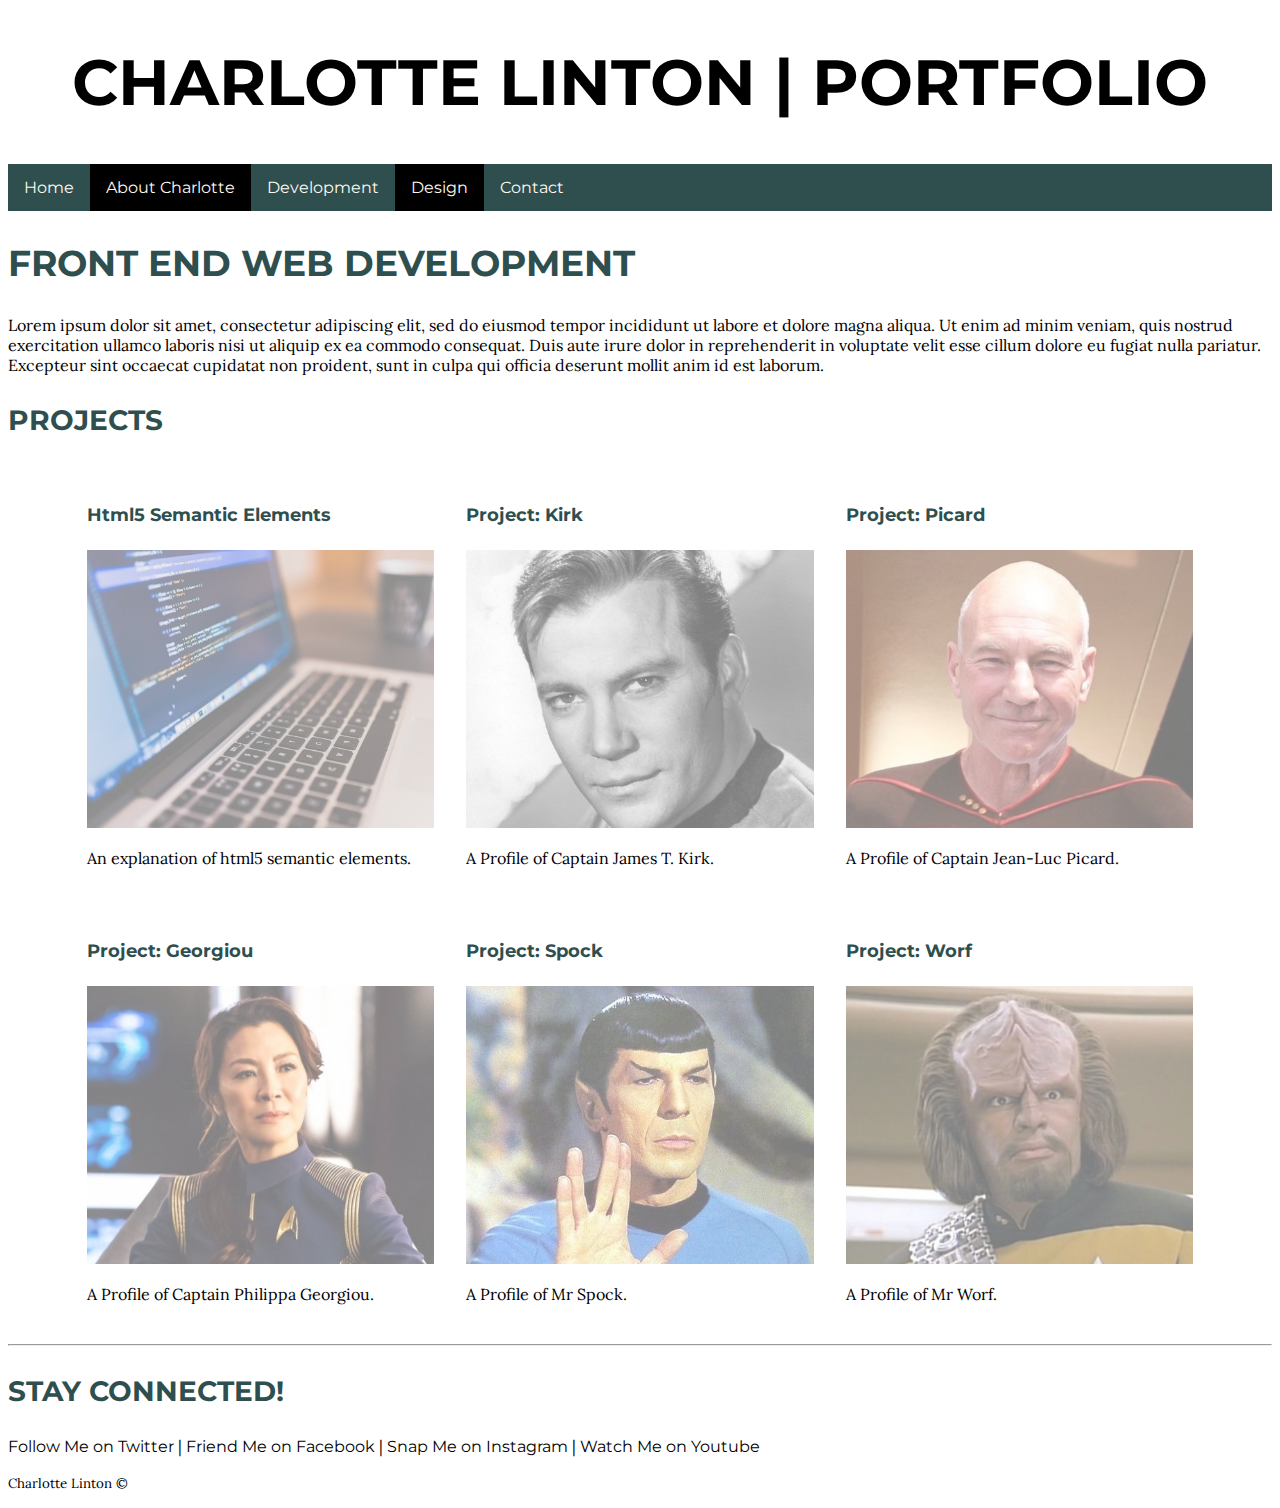
<file: index.html>
<!DOCTYPE html>

  <html lang="en">

    <head>
      <meta charset="utf-8">
      <title>Charlotte Linton | Portfolio</title>
      <link rel="stylesheet" href="https://use.fontawesome.com/releases/v5.4.2/css/all.css" integrity="sha384-/rXc/GQVaYpyDdyxK+ecHPVYJSN9bmVFBvjA/9eOB+pb3F2w2N6fc5qB9Ew5yIns" crossorigin="anonymous">
      <link href="https://fonts.googleapis.com/css?family=Montserrat:300|Lora:400" rel="stylesheet">
      <link rel="stylesheet" type="text/css"
      href="styles/styles.css">
    </head>

    <body>

      <header>
        <h1>CHARLOTTE LINTON | PORTFOLIO</h1>
      </header>

      <nav>
        <header>
          <h3 hidden>Look Around</h3>
        </header>
        <ul>
          <li><a href="index.html">
          Home</a></li>
          <li><a href="about-me.html">
          About Charlotte</a></li>
          <li><a href="#">
          Development</a></li>
          <li><a href="#">
          Design</a></li>
          <li><a href="contact.html">
          Contact</a></li>
        </ul>
      </nav>

      <article>
        <header>
          <h2>FRONT END WEB DEVELOPMENT</h2>
        </header>

        <p>Lorem ipsum dolor sit amet, consectetur adipiscing elit, sed do eiusmod tempor incididunt ut
          labore et dolore magna aliqua. Ut enim ad minim veniam, quis nostrud exercitation ullamco laboris
          nisi ut aliquip ex ea commodo consequat. Duis aute irure dolor in reprehenderit in voluptate
          velit esse cillum dolore eu fugiat nulla pariatur. Excepteur sint occaecat cupidatat non proident,
          sunt in culpa qui officia deserunt mollit anim id est laborum.</p>

        <h3>PROJECTS</h3>
        <div class="flex-container">
          <div>
            <h4><a href="semantic-elements.html">
            Html5 Semantic Elements</a></h4>
            <a href="semantic-elements.html">
            <img src="images/coding-new.jpg" class="fade"
            alt="A laptop computer with code on the screen"></a>
            <p>An explanation of html5 semantic elements.</p>
          </div>
          <div>
            <h4><a href="kirk-placeholder.html">
            Project: Kirk</a></h4>
            <a href="kirk-placeholder.html">
            <img src="images/kirk-new.jpg" class="fade"
            alt="Captain James T. Kirk with a slight smile on his face"></a>
            <p>A Profile of Captain James T. Kirk.</p>
          </div>
          <div>
            <h4><a href="picard-placeholder.html">
            Project: Picard</a></h4>
            <a href="picard-placeholder.html">
            <img src="images/picard-new.jpg" class="fade"
            alt="Captain Jean-Luc Picard smiling broadly"></a>
            <p>A Profile of Captain Jean-Luc Picard.</p>
          </div>
          <div>
            <h4><a href="#">
            Project: Georgiou</a></h4>
            <a href="#">
            <img src="images/georgiou-placeholder.jpg" class="fade"
            alt="Captain Philippa Georgiou looking serious"></a>
            <p>A Profile of Captain Philippa Georgiou.</p>
          </div>
          <div>
            <h4><a href="#">
            Project: Spock</a></h4>
            <a href="#">
            <img src="images/spock-placeholder.jpg" class="fade"
            alt="Mr Spock performing a Vulcan salute"></a>
            <p>A Profile of Mr Spock.</p>
          </div>
          <div>
            <h4><a href="#">
            Project: Worf</a></h4>
            <a href="#">
            <img src="images/worf-placeholder.jpg" class="fade"
            alt="Mr Worf with a confused look upon his face"></a>
            <p>A Profile of Mr Worf.</p>
          </div>
        </div>

        </article>

        <hr>

        <footer>
          <h3>STAY CONNECTED!</h3>
          <p><a href="https://twitter.com/"><i class="fas fa-dove"></i> Follow Me on Twitter</a> |
          <a href= "http://facebook.com/"><i class="fas fa-thumbs-up"></i> Friend Me on Facebook</a> |
          <a href="http://instagram.com"><i class="fas fa-camera-retro"></i> Snap Me on Instagram</a> |
          <a href="http://youtube.com"><i class="fas fa-video"></i> Watch Me on Youtube</a></p>
          <p><small>Charlotte Linton &copy;</small></p>
        </footer>

    </body>

  </html>
</file>
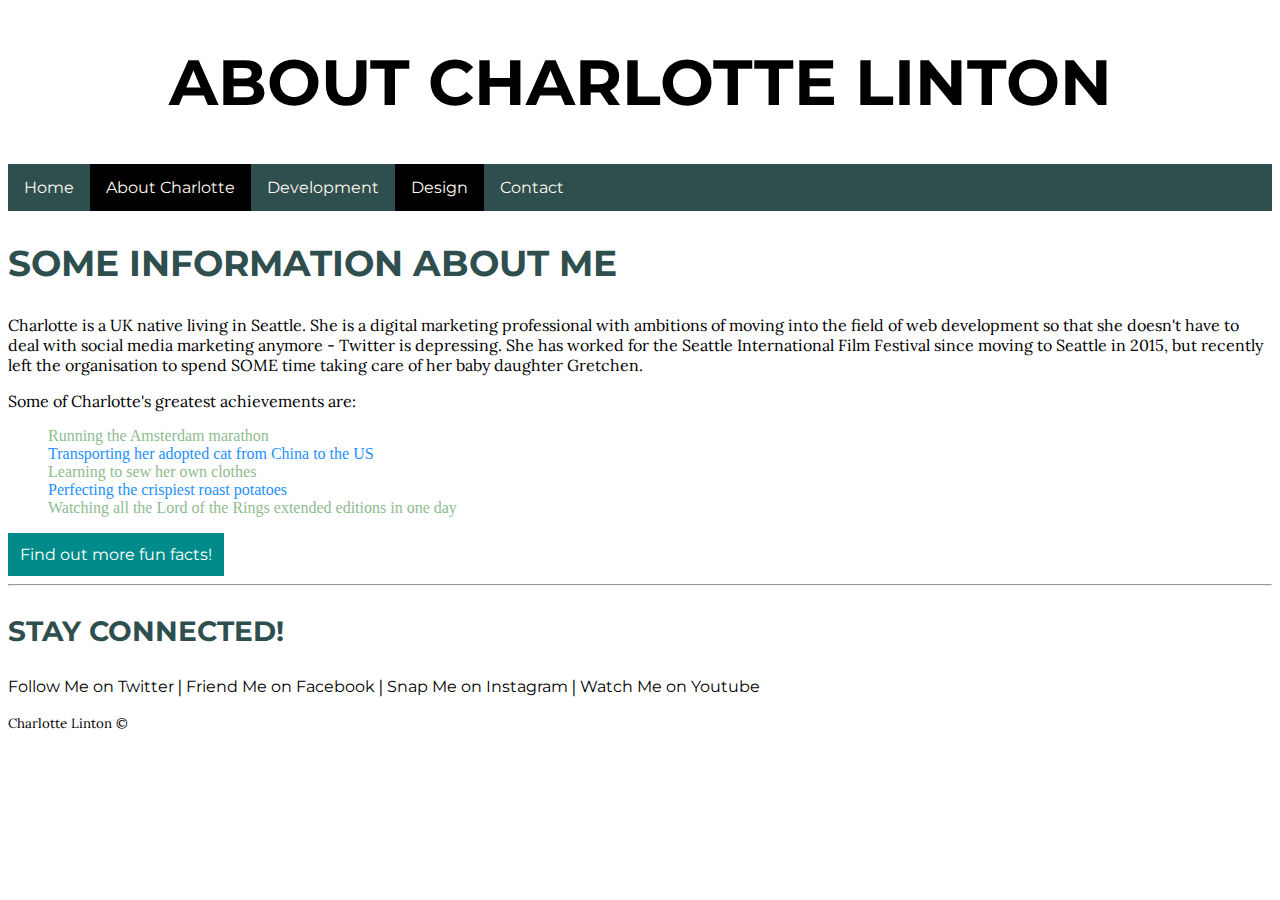
<file: about-me.html>
<!DOCTYPE html>

  <html lang="en">

    <head>
      <meta charset="utf-8">
      <title>About Charlotte Linton</title>
      <link rel="stylesheet" href="https://use.fontawesome.com/releases/v5.4.2/css/all.css" integrity="sha384-/rXc/GQVaYpyDdyxK+ecHPVYJSN9bmVFBvjA/9eOB+pb3F2w2N6fc5qB9Ew5yIns" crossorigin="anonymous">
      <link href="https://fonts.googleapis.com/css?family=Montserrat:300|Lora:400" rel="stylesheet">
      <link rel="stylesheet" type="text/css"
      href="styles/styles.css">
    </head>

    <body>

      <header>
        <h1>ABOUT CHARLOTTE LINTON</h1>
      </header>

      <nav>
        <header>
          <h3 hidden>Look Around</h3>
        </header>
        <ul>
          <li><a href="index.html">
          Home</a></li>
          <li><a href="about-me.html">
          About Charlotte</a></li>
          <li><a href="#">
          Development</a></li>
          <li><a href="#">
          Design</a></li>
          <li><a href="contact.html">
          Contact</a></li>
        </ul>
      </nav>

      <article>
        <header>
          <h2>SOME INFORMATION ABOUT ME</h2>
        </header>
        <section>
          <header>
            <h3 hidden>Info about Charlotte</h3>
          </header>
            <p>Charlotte is a UK native living in Seattle. She is a digital marketing
            professional with ambitions of moving into the field of web development so that
            she doesn't have to deal with social media marketing anymore - Twitter is
            depressing. She has worked for the Seattle International Film Festival since
            moving to Seattle in 2015, but recently left the organisation to spend SOME
            time taking care of her baby daughter Gretchen.</p>
            <p>Some of Charlotte's greatest achievements are:</p>
            <ul>
              <li><i class="fas fa-running"></i> Running the Amsterdam marathon</li>
              <li><i class="fas fa-cat"></i> Transporting her adopted cat from China to the US</li>
              <li><i class="fas fa-tshirt"></i> Learning to sew her own clothes</li>
              <li><i class="fas fa-utensils"></i> Perfecting the crispiest roast potatoes</li>
              <li><i class="fas fa-hat-wizard"></i> Watching all the Lord of the Rings extended editions in one day</li>
            </ul>
            <a href="#" class="button" id="button-color">
              Find out more fun facts!</a>
          </section>
      </article>

      <hr>

      <footer>
        <h3>STAY CONNECTED!</h3>
        <p><a href="https://twitter.com/"><i class="fas fa-dove"></i> Follow Me on Twitter</a> |
        <a href= "http://facebook.com/"><i class="fas fa-thumbs-up"></i> Friend Me on Facebook</a> |
        <a href="http://instagram.com"><i class="fas fa-camera-retro"></i> Snap Me on Instagram</a> |
        <a href="http://youtube.com"><i class="fas fa-video"></i> Watch Me on Youtube</a></p>
        <p><small>Charlotte Linton &copy;</small></p>
      </footer>

    </body>

  </html>
</file>
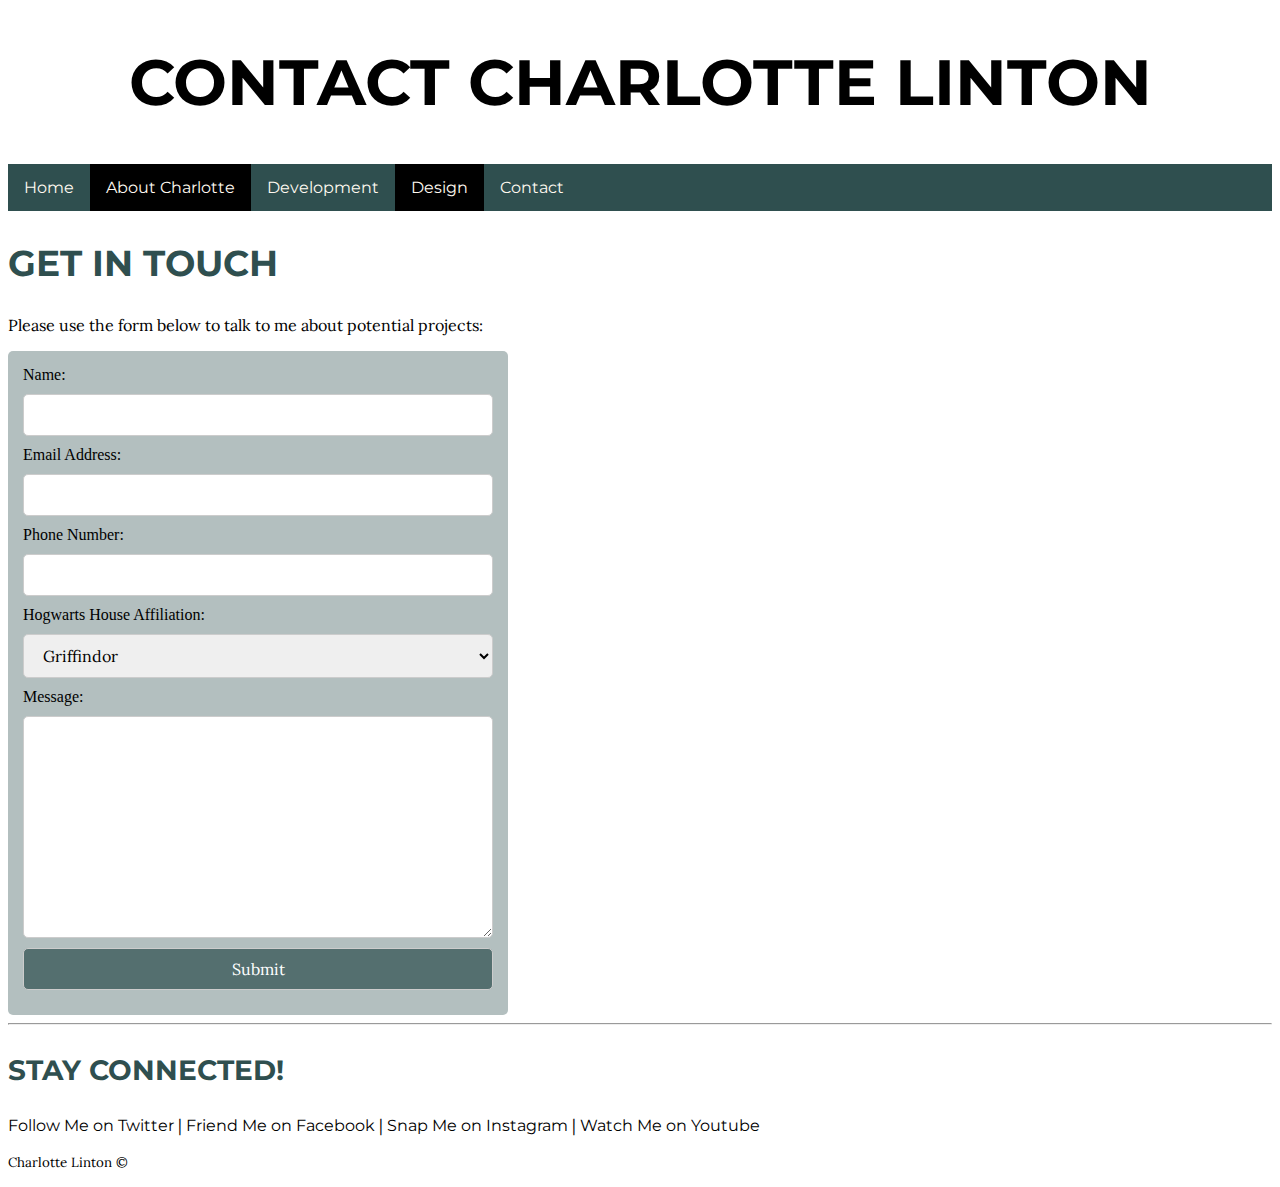
<file: contact.html>
<!DOCTYPE html>

  <html lang="en">

    <head>
      <meta charset="utf-8">
      <title>Contact</title>
      <link rel="stylesheet" href="https://use.fontawesome.com/releases/v5.4.2/css/all.css" integrity="sha384-/rXc/GQVaYpyDdyxK+ecHPVYJSN9bmVFBvjA/9eOB+pb3F2w2N6fc5qB9Ew5yIns" crossorigin="anonymous">
      <link href="https://fonts.googleapis.com/css?family=Montserrat:300|Lora:400" rel="stylesheet">
      <link rel="stylesheet" type="text/css"
      href="styles/styles.css">
    </head>

    <body>
      <header>
        <h1>CONTACT CHARLOTTE LINTON</h1>
      </header>
      <nav>
        <header>
          <h3 hidden>Look Around</h3>
        </header>
        <ul>
          <li><a href="index.html">
          Home</a></li>
          <li><a href="about-me.html">
          About Charlotte</a></li>
          <li><a href="#">
          Development</a></li>
          <li><a href="#">
          Design</a></li>
          <li><a href="contact.html">
          Contact</a></li>
        </ul>
      </nav>

      <article>
        <header><h2>GET IN TOUCH</h2></header>
        <p>Please use the form below to talk to me about potential projects:</p>
        <div class="form-container">
          <form action=“#” method=“get”>
              <label>Name:
                <input type="text" name="name" required>
              </label>
              <label>Email Address:
                <input type="email" name="email" required>
              </label>
              <label>Phone Number:
                <input type="tel" name="telephone">
              </label>
              <label>Hogwarts House Affiliation:
                <select name="house">
                  <option value="Griffindor">Griffindor</option>
                  <option value="Hufflepuff">Hufflepuff</option>
                  <option value="Ravenclaw">Ravenclaw</option>
                  <option value="Slytherin">Slytherin</option>
                </select>
              </label>
              <label>Message:</label>
                <textarea name="message" rows="10">
                </textarea>
              <input type="submit" value="Submit" name="submit">
          </form>
        </div>

      </article>
      <hr>
      <footer>
        <h3>STAY CONNECTED!</h3>
        <p><a href="https://twitter.com/"><i class="fas fa-dove"></i> Follow Me on Twitter</a> |
        <a href= "http://facebook.com/"><i class="fas fa-thumbs-up"></i> Friend Me on Facebook</a> |
        <a href="http://instagram.com"><i class="fas fa-camera-retro"></i> Snap Me on Instagram</a> |
        <a href="http://youtube.com"><i class="fas fa-video"></i> Watch Me on Youtube</a></p>
        <p><small>Charlotte Linton &copy;</small></p>
      </footer>
    </body>

  </html>
</file>
<file: styles/styles.css>
* {
  box-sizing: border-box;
}
body {
  background-color: white;
}
p {
  font-family: 'Lora', serif;
  font-size: 16px;
  color: black;
}
h1 {
  font-family: 'Montserrat', sans-serif;
  font-size: 64px;
  color: black;
  text-align: center;
}
h2 {
  font-family: 'Montserrat', sans-serif;
  font-size: 36px;
  color: darkslategray;
  text-align: left;
}
h3 {
  font-family: 'Montserrat', sans-serif;
  font-size: 28px;
  color: darkslategray;
  text-align: left;
}
h4 {
  font-family: 'Montserrat', sans-serif;
  font-size: 18px;
  color: darkslategray;
  text-align: left;
}
h4 a {
  text-decoration: none;
  color: darkslategray;
}
h4 a:hover {
    color: #008080;
    text-decoration: underline;
}
img {
  max-width: 100%;
}
nav ul {
    list-style-type: none;
    margin: 0;
    padding: 0;
    overflow: hidden;
    background-color: darkslategray;
    font-family: 'Montserrat', sans-serif;
    font-size: 16px;
}
 nav li {
    float: left;
}
nav li a {
    display: block;
    color: floralwhite;
    text-align: center;
    padding: 14px 16px;
    text-decoration: none;
}
nav li a:hover {
    text-decoration: underline;
}
nav li:nth-child(even) {
  background-color: black;
}
ul {
list-style-type: none;
}
section li:nth-child(odd) {
  color: darkseagreen;
}
section li:nth-child(even) {
  color: dodgerblue;
}
footer a {
  text-decoration: none;
  font-family: Montserrat;
  color: black;
  }
footer a:hover {
    color: #008080;
    text-decoration: underline;
}
.flex-container {
  display: flex;
  justify-content: center;
  flex-direction: row;
  flex-wrap: wrap;
}
.flex-container div {
  color: black;
  padding: 1rem;
  width: 30%;
}
.button {
    background-color: darkcyan;
    border: none;
    color: white;
    padding: 12px 12px;
    text-align: center;
    text-decoration: none;
    display: inline-block;
    font-size: 16px;
    font-family: 'Montserrat', sans-serif;
}
.fade {
  transition-property: opacity;
  transition-duration: 2s;
  opacity: 0.5;
}
.fade:hover {
  opacity: 1;
}
#button-color {
  transition-property: background-color;
  background-color: darkcyan;
  transition-duration: 1s;
}
#button-color:hover {
  background-color: darkturquoise;
}
.form-container {
  max-width: 500px;
  background-color: #b3bfbf;
  border-radius: 5px;
  padding: 15px;
}
input, select, textarea {
  width: 100%;
  padding: 10px 15px;
  margin: 10px 0;
  display: block;
  border: 1px solid #ccc;
  border-radius: 5px;
  font-family: 'Lora', serif;
  font-size: 16px;
}
input[type=submit] {
  background-color: #546f6f;
  color: white;
}
input[type=submit]:hover {
  background-color: #009092;
}
</file>
